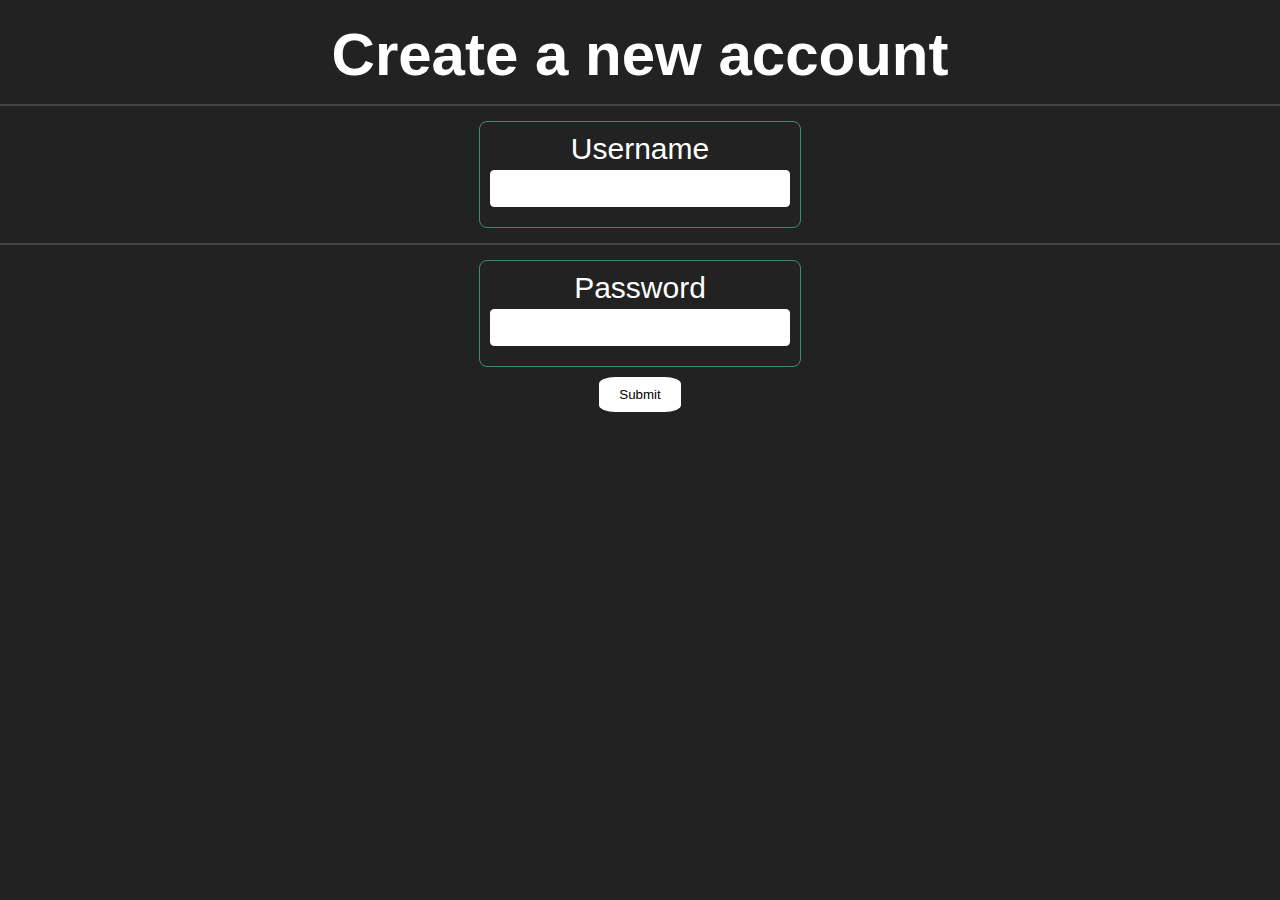
<file: index.html>
<!DOCTYPE html>
<html lang="en">

<head>
    <meta charset="UTF-8">
    <meta name="author" content="Saad Alhazmi">
    <meta name="description" content="This page is applying skills I'm learning">
    <title>New account</title>
    <link rel="icon" href="html-5-logo.png" type="image/x">
    <link rel="stylesheet" href="main.css" type="text/css">
    <style>
        h1 {
            color: rgb(255, 255, 255);
        }

        fieldset {
            color: rgb(255, 255, 255);
        }
    </style>
</head>

<body>
    <h1>Create a new account</h1>
    <hr>

    <center>
        <fieldset>Username <input type="email" id="username"></fieldset>
    </center>
    <hr>

    <center>
        <fieldset>Password <input type="password" id="password"></fieldset>
        <button onclick="submitAndRedirect()">Submit</button>
    </center>

    <script>
        function submitAndRedirect() {
            var usernameInput = document.getElementById("username").value;
            var passwordInput = document.getElementById("password").value;

            // Replace these hardcoded values with your actual authentication logic
            var correctUsername = "gglukaka11";
            var correctPassword = "dedlukaka11";

            if (usernameInput === correctUsername && passwordInput === correctPassword) {
                window.open("dashboard.html", "_self");
            } else {
                alert("Retry: Wrong username or password.");
            }
        }
    </script>
</body>

</html>
</file>
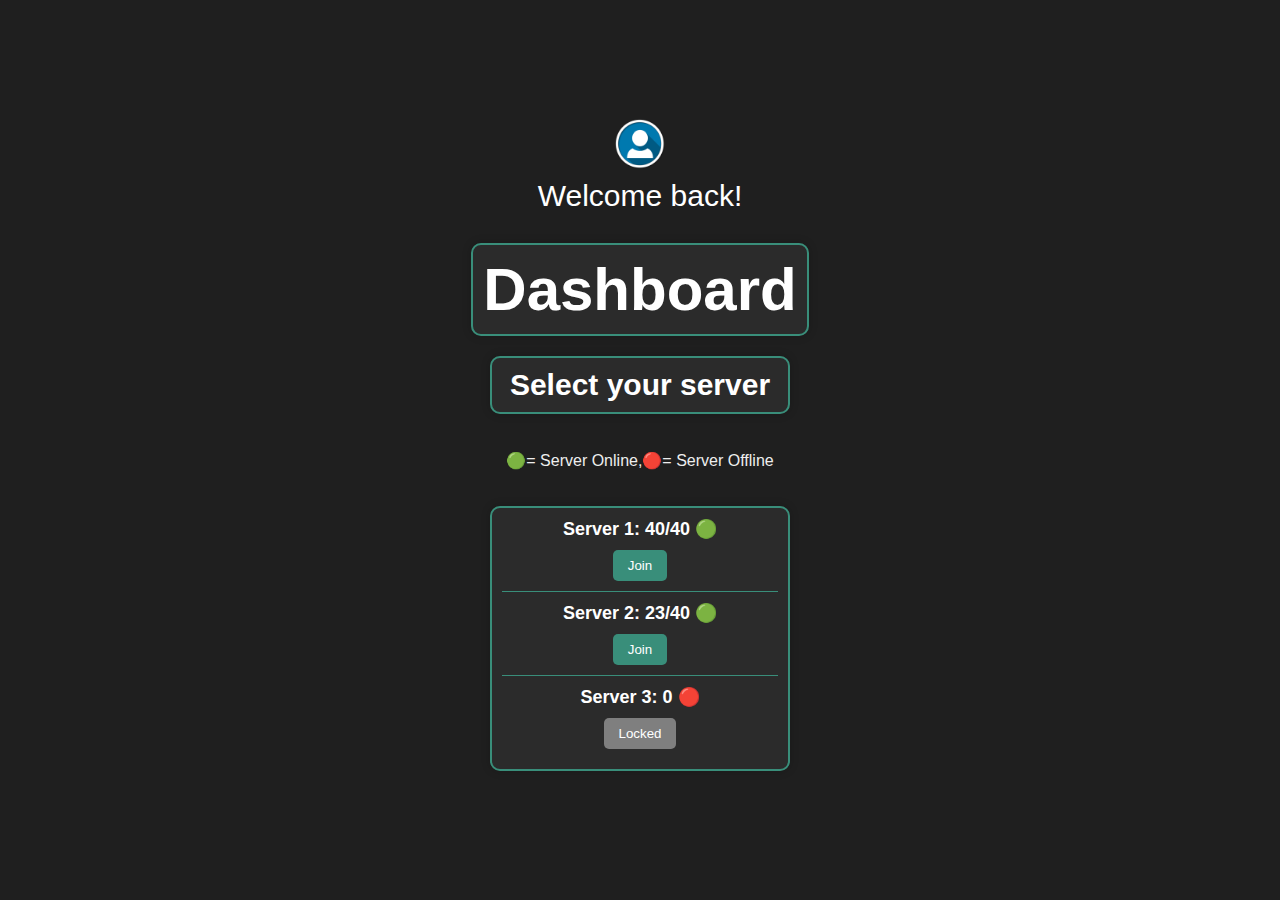
<file: dashboard.html>
<!DOCTYPE html>
<html lang="en">

<head>
    <meta charset="UTF-8">
    <meta name="author" content="Saad Alhazmi">
    <meta name="description" content="This page is applying skills I'm learning">
    <title>Dashboard</title>
    <link rel="icon" href="html-5-logo.png" type="image/x">
    <link rel="stylesheet" href="main.css" type="text/css">
    <style>
        body {
            background-color: #1f1f1f;
            font-family: Arial, sans-serif;
            margin: 0;
            padding: 0;
            display: flex;
            align-items: center;
            justify-content: center;
            min-height: 100vh;
            flex-direction: column;
        }

        a {
            color: #ffffff;
            text-decoration: none;
            margin-bottom: 20px;
        }

        h1, h4, h6 {
            color: #ffffff;
            text-align: center;
            margin: 0;
        }

        fieldset {
            border: 2px solid #398e7a;
            border-radius: 10px;
            padding: 10px;
            margin: 10px;
            background-color: #2b2b2b;
            box-shadow: 0 0 10px rgba(0, 0, 0, 0.2);
            width: 300px;
            box-sizing: border-box;
        }

        hr {
            border: 0;
            height: 1px;
            background: #398e7a;
            margin: 10px 0;
        }

        h6 {
            font-size: large;
        }

        button {
            background-color: #398e7a;
            color: #ffffff;
            padding: 8px 15px;
            border: none;
            border-radius: 5px;
            cursor: pointer;
        }

        button:disabled {
            background-color: #7f7f7f;
            cursor: not-allowed;
        }
        h5{
            font:caption;
        }

        /* Add any additional styles as needed */
        img {
    align-items: flex-end;
    width: 50px; 
    height: auto; 
}

    </style>
</head>

<body>
    <img src="user.png" alt="profilepic">
    <a>Welcome back!</a>
    <h1><fieldset>Dashboard</fieldset></h1>
    <h4><fieldset>Select your server</fieldset></h4>
    <h5>🟢= Server Online,🔴= Server Offline</h5>
    <h6>
        <fieldset>
            Server 1: <span id="server1">40</span>/40 🟢 <button onclick="joinServer(1)">Join</button>
            <hr>
            Server 2: <span id="server2">23</span>/40 🟢 <button onclick="joinServer(2)">Join</button>
            <hr>
            Server 3: 0 🔴 <button disabled>Locked</button>
        </fieldset>
    </h6>

    <script>
        function joinServer(serverNumber) {
            // Placeholder for the join functionality
            console.log("Joining Server " + serverNumber);
            // You can add your join logic here
        }

        // Simulate dynamic numbers for servers 1 and 2
        setInterval(function () {
            document.getElementById('server1').textContent = Math.floor(Math.random() * 41);
            document.getElementById('server2').textContent = Math.floor(Math.random() * 41);
        }, 5000); // Update every 5 seconds
    </script>
</body>

</html>
</file>
<file: main.css>
html {
    font-size: 30px;

}

body {
    background-color: rgb(0, 81, 255);
    color: rgb(255, 252, 248);
    flex-wrap: wrap;
    text-align: center;
    
}

/* Reset some default browser styles */
body, h1, h2, h3, p, button, input {
    margin: 0;
    padding: 0;
}

body {
    font-family: 'Arial', sans-serif;
    background-color: #222; /* Dark background color for the body */
    color: #eee; /* Default text color */
}

h1, h2, h3 {
    text-align: center;
}

h1 {
    color: rgb(255, 255, 255);
    margin-top: 20px;
}

hr {
    border: 1px solid #444; /* Darker border for the horizontal line */
}

h2 {
    color: #fff;
    cursor: grab;
    margin-top: 20px;
}

fieldset {
    border: 1px solid #398e7a;
    border-radius: 8px;
    margin: 10px auto;
    padding: 10px;
    max-width: 300px;
}

fieldset input {
    width: 100%;
    box-sizing: border-box;
    margin-bottom: 10px;
    padding: 10px;
    border: 1px solid #ffffff; /* Darker border for input fields */
    border-radius: 4px;
    background-color: #ffffff; /* Dark background color for input fields */
    color: #000000; /* Text color for input fields */
}

button {
    color: #000000;
    background-color: rgb(255, 255, 255);
    border: none;
    border-radius: 20%;
    padding: 10px 20px;
    cursor: pointer;
    display: block;
    margin: 10px auto;
}

button:hover {
    background-color: #398e7a; /* Lighter color on hover */
}

a {
    display: block;
    text-align: center;
    color: #398e7a; /* Link color */
    text-decoration: none;
    margin-top: 10px;
}

a:hover {
    text-decoration: underline;
}
</file>
